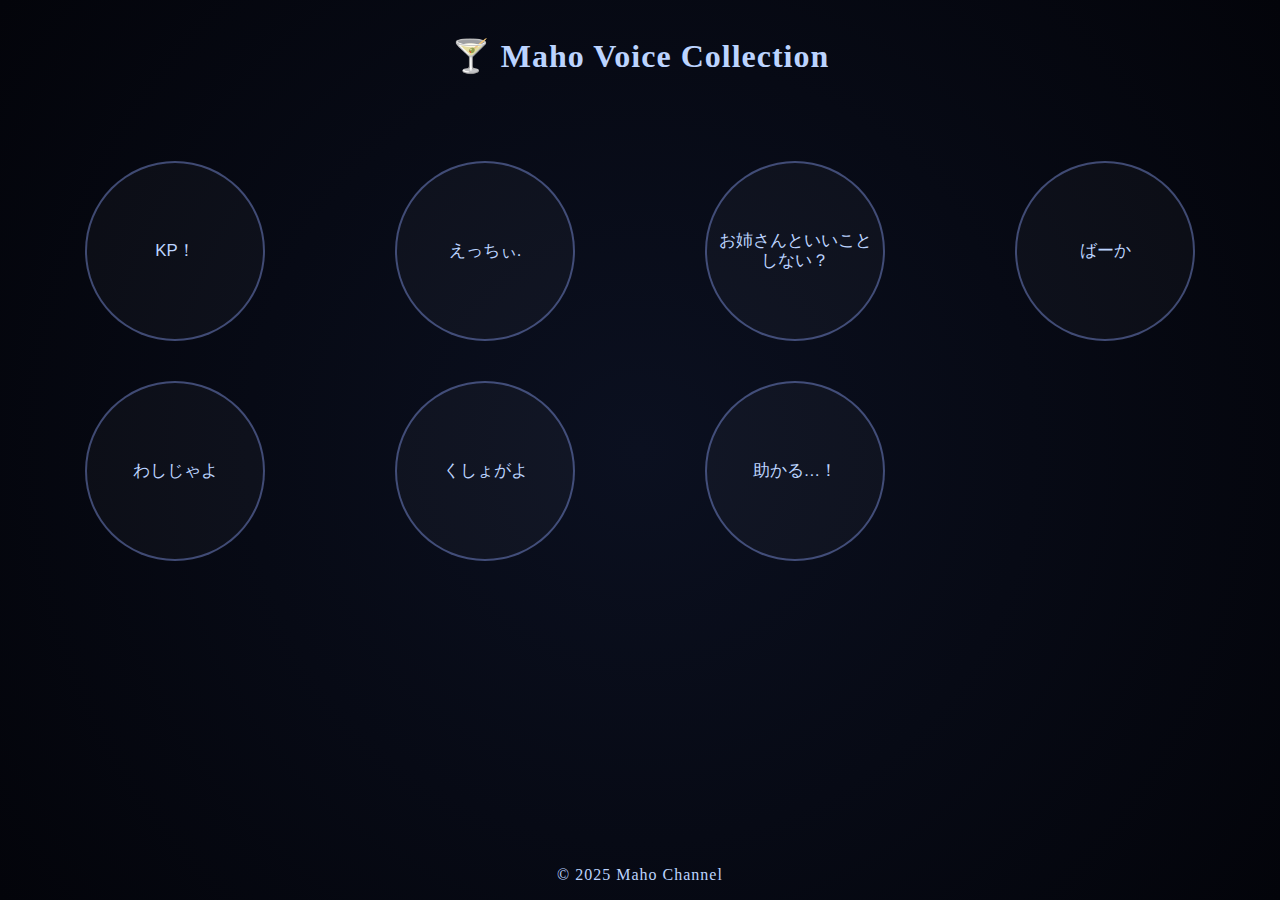
<file: index.html>
<!DOCTYPE html>
<html lang="ja">
<head>
  <meta charset="UTF-8" />
  <meta name="viewport" content="width=device-width,initial-scale=1" />
  <title>Maho Voice Collection</title>
  <link rel="stylesheet" href="./style.css" />
</head>
<body>
  <header>
    <h1>🍸 Maho Voice Collection</h1>
    <nav id="categoryNav" aria-label="カテゴリ目次"></nav>
  </header>

  <main>
    <div id="voiceContainer" aria-live="polite"></div>
  </main>

  <footer>© 2025 Maho Channel</footer>

  <script src="./app.js" defer></script>
</body>
</html>
</file>
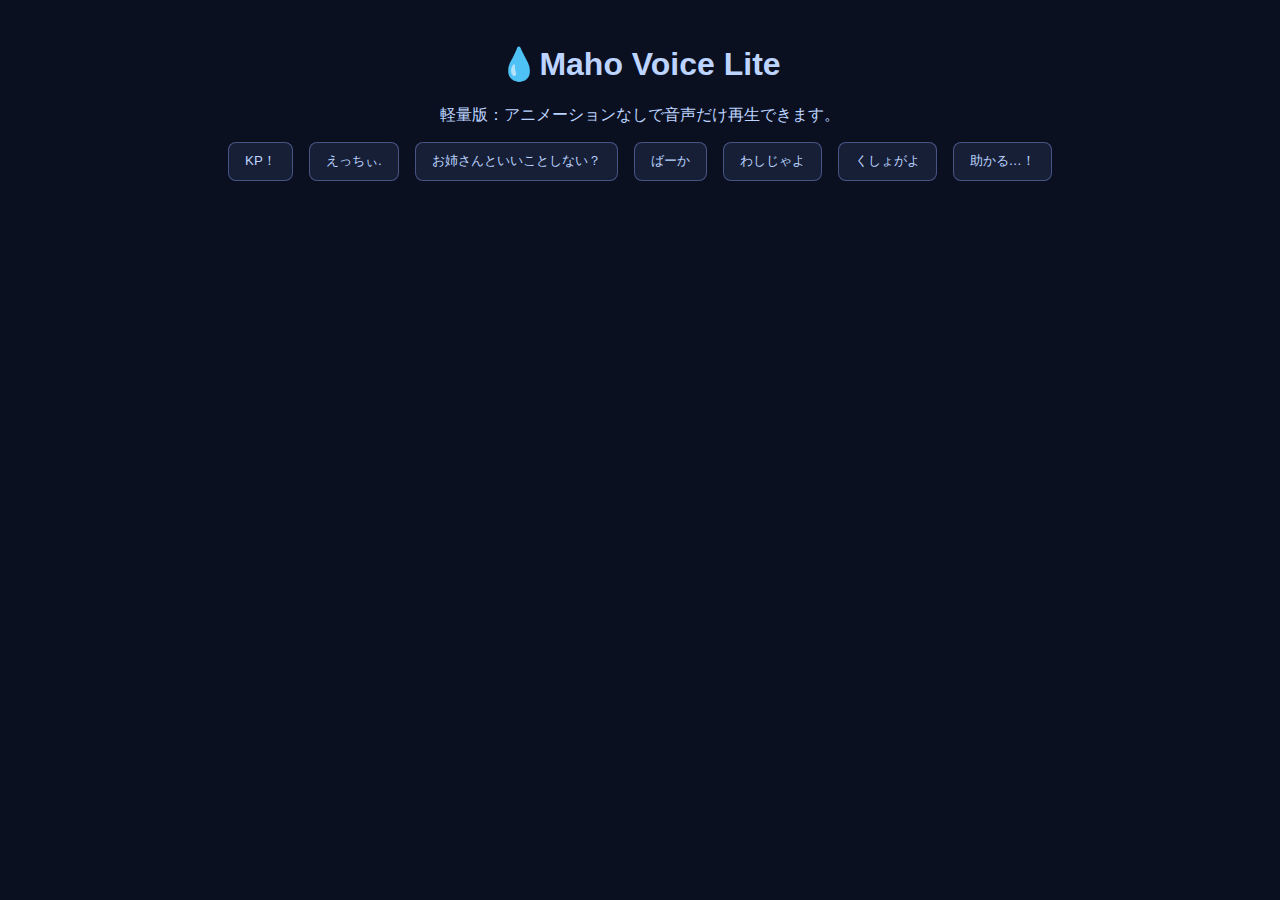
<file: lite.html>
<!DOCTYPE html>
<html lang="ja">
<head>
  <meta charset="UTF-8" />
  <meta name="viewport" content="width=device-width,initial-scale=1" />
  <title>💧Maho Voice Lite</title>
  <style>
    body {
      background: #0b1020;
      color: #bcd4ff;
      font-family: sans-serif;
      text-align: center;
      padding: 1rem;
    }
    .voice-list {
      display: flex;
      flex-wrap: wrap;
      justify-content: center;
      gap: 1rem;
    }
    button {
      background: rgba(142,165,255,0.1);
      border: 1px solid rgba(142,165,255,0.4);
      color: #bcd4ff;
      padding: 0.6rem 1rem;
      border-radius: 0.5rem;
      cursor: pointer;
    }
    button:hover {
      background: rgba(142,165,255,0.2);
    }
  </style>
</head>
<body>
  <h1>💧Maho Voice Lite</h1>
  <p>軽量版：アニメーションなしで音声だけ再生できます。</p>
  <div class="voice-list" id="liteContainer"></div>

  <script>
    fetch("sounds.json")
      .then(res => res.json())
      .then(data => {
        const container = document.getElementById("liteContainer");
        data.forEach(s => {
          const btn = document.createElement("button");
          btn.textContent = s.label;
          btn.onclick = () => new Audio(s.src).play();
          container.appendChild(btn);
        });
      })
      .catch(() => {
        document.body.innerHTML += "<p>読み込みに失敗しました。</p>";
      });
  </script>
</body>
</html>
</file>
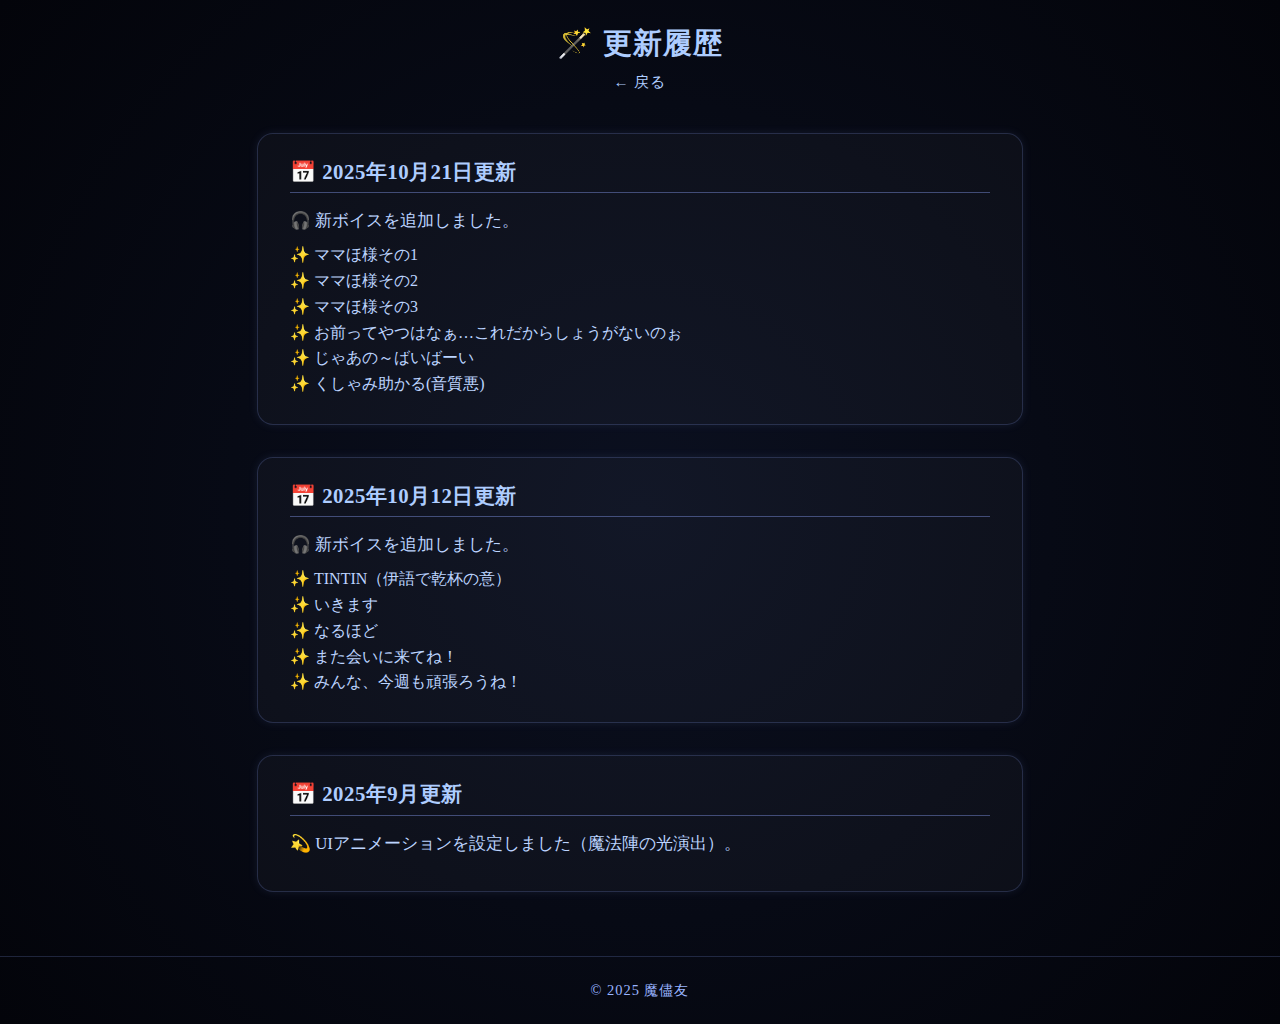
<file: updates.html>
<!DOCTYPE html>
<html lang="ja">
<head>
  <meta charset="UTF-8" />
  <meta name="viewport" content="width=device-width, initial-scale=1" />
  <title>💧魔儘まほの呪文集(ボイス集)🪄 - 更新履歴</title>
  <link rel="stylesheet" href="./style.css" />
  <style>
    /* ================================
       🪄 更新履歴ページ専用レイアウト
       ================================ */
    body {
      background: radial-gradient(circle at center, #0b1020 0%, #03040a 100%);
      color: #bcd4ff;
      font-family: 'Cinzel Decorative', serif;
      margin: 0;
      padding: 0;
      display: flex;
      flex-direction: column;
      min-height: 100vh;
    }

    header {
      text-align: center;
      padding: 1.5rem 0 0.5rem;
      color: #aecdff;
    }

    header h1 {
      margin: 0;
      font-size: 1.8rem;
      letter-spacing: 1px;
    }

    nav {
      margin-top: 0.5rem;
    }

    nav a {
      color: #aecdff;
      text-decoration: none;
      font-size: 0.95rem;
    }

    nav a:hover {
      text-decoration: underline;
    }

    /* ===== メインレイアウト ===== */
    main {
      display: flex;
      flex-direction: column;
      align-items: center; /* セクションを中央揃え */
      width: 100%;
      padding: 2rem 1rem;
      box-sizing: border-box;
      flex: 1;
    }

    section {
      width: min(90%, 700px); /* 可変だけど共通幅 */
      background: rgba(255,255,255,0.03);
      border: 1px solid rgba(142,165,255,0.2);
      border-radius: 1rem;
      padding: 1.5rem 2rem;
      margin-bottom: 2rem;
      box-shadow: 0 0 10px rgba(142,165,255,0.1);
      text-align: left;
      word-wrap: break-word;
    }

    h2 {
      font-size: 1.3rem;
      color: #aecdff;
      border-bottom: 1px solid rgba(142,165,255,0.4);
      padding-bottom: 0.4rem;
      margin-top: 0;
      margin-bottom: 1rem;
      letter-spacing: 0.5px;
    }

    h3 {
      font-size: 1.05rem;
      margin: 0 0 0.8rem 0;
      color: #bcd4ff;
      font-weight: 500;
    }

    ul {
      list-style-type: "✨ ";
      padding-left: 1.5rem;
      margin: 0;
    }

    li {
      margin: 0.3rem 0;
    }

    footer {
      text-align: center;
      color: #99b4ff;
      font-size: 0.9rem;
      padding: 1.5rem 0;
      border-top: 1px solid rgba(142,165,255,0.2);
    }

    @media (max-width: 480px) {
      header h1 {
        font-size: 1.4rem;
      }
      section {
        padding: 1.2rem 1.2rem;
      }
      h2 {
        font-size: 1.15rem;
      }
      h3 {
        font-size: 1rem;
      }
    }
  </style>
</head>
<body>
  <header>
    <h1>🪄 更新履歴</h1>
    <nav>
      <a href="./index.html">← 戻る</a>
    </nav>
  </header>

  <main id="updateContainer">
    <section>
      <h2>📅 2025年10月21日更新</h2>
      <h3>🎧 新ボイスを追加しました。</h3>
      <ul>
        <li>ママほ様その1</li>
        <li>ママほ様その2 </li>
        <li>ママほ様その3</li>
        <li>お前ってやつはなぁ…これだからしょうがないのぉ</li>
        <li>じゃあの～ばいばーい</li>
        <li>くしゃみ助かる(音質悪)</li>
      </ul>
    </section>
    
    <section>
      <h2>📅 2025年10月12日更新</h2>
      <h3>🎧 新ボイスを追加しました。</h3>
      <ul>
        <li>TINTIN（伊語で乾杯の意）</li>
        <li>いきます</li>
        <li>なるほど</li>
        <li>また会いに来てね！</li>
        <li>みんな、今週も頑張ろうね！</li>
      </ul>
    </section>

    <section>
      <h2>📅 2025年9月更新</h2>
      <h3>💫 UIアニメーションを設定しました（魔法陣の光演出）。</h3>
    </section>
  </main>

  <footer>© 2025 魔儘友</footer>
</body>
</html>
</file>
<file: style.css>
/* ==========================
   🩵 MAHO Voice Magic UI — 4/3/2列対応・完全安定版
   ========================== */

:root {
  --maho-blue: #8ea5ff;
  --maho-lightblue: #bcd4ff;
  --maho-border: rgba(142,165,255,0.4);
  --maho-glow: rgba(142,165,255,0.8);
}

/* ===== 全体構造 ===== */
body {
  margin: 0;
  background: radial-gradient(circle at center, #0b1020 0%, #03040a 100%);
  color: var(--maho-lightblue);
  font-family: 'Cinzel Decorative', serif;
  display: flex;
  flex-direction: column;
  align-items: center;
  min-height: 100vh;
}

header, footer {
  width: 100%;
  text-align: center;
  padding: 1rem 0;
  color: var(--maho-lightblue);
  letter-spacing: 1px;
}

main {
  width: 100%;
  max-width: 1300px;
  flex: 1;
  display: flex;
  flex-direction: column;
  align-items: center;
}

/* ===== カテゴリナビ ===== */
#categoryNav {
  display: flex;
  justify-content: center;
  flex-wrap: wrap;
  gap: 1rem;
  margin: 0 1rem 1rem;
}

.cat-btn {
  background: transparent;
  border: 1px solid var(--maho-border);
  color: var(--maho-lightblue);
  border-radius: 2rem;
  padding: 0.4rem 1rem;
  cursor: pointer;
  transition: all 0.25s ease;
  font-size: 0.95rem;
}
.cat-btn:hover {
  border-color: var(--maho-glow);
  box-shadow: 0 0 8px rgba(142,165,255,0.4);
}
.cat-btn.active {
  background: rgba(142,165,255,0.15);
  border-color: var(--maho-glow);
  box-shadow: 0 0 10px rgba(142,165,255,0.6);
}

/* ===== グリッド（レスポンシブ） ===== */
#voiceContainer {
  display: grid;
  grid-template-columns: repeat(4, 1fr); /* 💻 デフォルト4列 */
  gap: 2.5rem;
  padding: 2rem;
  justify-items: center;
  align-items: center;
  width: 100%;
  max-width: 1200px;
  margin: 0 auto;
}

/* タブレット（992〜1199px）：3列 */
@media (max-width: 1199px) {
  #voiceContainer {
    grid-template-columns: repeat(3, 1fr);
    gap: 2rem;
  }
}

/* スマホ（〜768px）：2列 */
@media (max-width: 768px) {
  #voiceContainer {
    grid-template-columns: repeat(2, 1fr);
    gap: 1.5rem;
    max-width: 700px;
  }
}

/* 極小端末（〜400px）：1列 */
@media (max-width: 400px) {
  #voiceContainer {
    grid-template-columns: 1fr;
    gap: 1rem;
    padding: 1rem;
    max-width: 100%;
  }
}

/* ===== ボタン ===== */
.voice-btn {
  position: relative;
  display: grid;
  place-items: center;
  width: 180px;
  height: 180px;
  border: 2px solid var(--maho-border);
  border-radius: 50%;
  background: rgba(255,255,255,0.03);
  color: var(--maho-lightblue);
  font-size: 1.05rem;
  cursor: pointer;
  transition: transform 0.25s ease, border-color 0.3s ease, box-shadow 0.3s ease;
  overflow: visible;
  text-align: center;
}
.voice-btn:hover {
  transform: scale(1.05);
  border-color: var(--maho-glow);
  box-shadow: 0 0 18px rgba(142,165,255,0.5);
}

/* ===== ラベル ===== */
.voice-btn span {
  position: relative;
  z-index: 2;
  text-align: center;
  line-height: 1.2;
}

/* ===== 魔法陣構造 ===== */
.magic-wrap {
  position: absolute;
  top: 50%;
  left: 50%;
  width: 200px;
  height: 200px;
  transform: translate(-50%, -50%) scale(0);
  transform-origin: center;
  opacity: 0;
  pointer-events: none;
  z-index: 0;
}

.magic-layer {
  position: absolute;
  inset: 0;
  background-repeat: no-repeat;
  background-size: contain;
  background-position: center;
  width: 100%;
  height: 100%;
}

.magic-layer.outer {
  background-image: url("./assets/magic_outer.svg");
  filter: drop-shadow(0 0 20px rgba(142,165,255,1));
}

.magic-layer.inner {
  background-image: url("./assets/magic_inner.svg");
  filter: drop-shadow(0 0 30px rgba(200,220,255,1));
}

/* ===== 出現（ぐわん＋光） ===== */
@keyframes magicAppear {
  0% {
    transform: translate(-50%, -50%) scale(0.2) rotate(-180deg);
    opacity: 0;
    filter: drop-shadow(0 0 0 rgba(200,220,255,0));
  }
  40% {
    transform: translate(-50%, -50%) scale(1.3) rotate(20deg);
    opacity: 1;
    filter: drop-shadow(0 0 60px rgba(200,220,255,1));
  }
  100% {
    transform: translate(-50%, -50%) scale(1.1) rotate(0deg);
    opacity: 1;
    filter: drop-shadow(0 0 25px rgba(200,220,255,0.9));
  }
}

.voice-btn.playing .magic-wrap {
  animation: magicAppear 0.8s cubic-bezier(0.45, 0, 0.2, 1.1) forwards;
}

/* ===== 回転 ===== */
@keyframes spinOuter { 100% { transform: rotate(-360deg); } }
@keyframes spinInner { 100% { transform: rotate(360deg); } }

.voice-btn.playing .outer {
  animation: spinOuter 9s linear infinite;
}
.voice-btn.playing .inner {
  animation: spinInner 6.9s linear infinite;
}

/* ===== 波紋 ===== */
@keyframes unifiedWave {
  0%   { transform: translate(-50%, -50%) scale(0);  opacity: 0.85; }
  40%  { transform: translate(-50%, -50%) scale(6);  opacity: 0.5; }
  100% { transform: translate(-50%, -50%) scale(14); opacity: 0; }
}

.voice-btn .wave {
  position: absolute;
  top: 50%;
  left: 50%;
  width: 30px;
  height: 30px;
  border-radius: 50%;
  background: radial-gradient(circle, rgba(142,165,255,0.9) 0%, rgba(142,165,255,0) 70%);
  transform: translate(-50%, -50%) scale(0);
  opacity: 0;
  pointer-events: none;
  z-index: 1;
}

.voice-btn.playing .wave {
  animation: unifiedWave 0.7s cubic-bezier(0.4, 0, 0.2, 1);
}

/* ===== 収束（2回転＋キュッ） ===== */
@keyframes magicCollapseWrap {
  0% {
    transform: translate(-50%, -50%) scale(1.1) rotate(0deg);
    opacity: 1;
    filter: drop-shadow(0 0 30px rgba(200,220,255,1));
  }
  100% {
    transform: translate(-50%, -50%) scale(0) rotate(720deg);
    opacity: 0;
    filter: drop-shadow(0 0 0 rgba(200,220,255,0));
  }
}

.voice-btn.closing .magic-wrap {
  animation: magicCollapseWrap 1s cubic-bezier(0.8, 0, 0.2, 1) forwards;
}

/* ===== カテゴリ切替フェード ===== */
.fade-out {
  opacity: 0;
  transform: scale(0.95);
  transition: opacity 0.25s ease, transform 0.25s ease;
}
.fade-in {
  opacity: 1;
  transform: scale(1);
  transition: opacity 0.35s ease, transform 0.35s ease;
}
</file>
